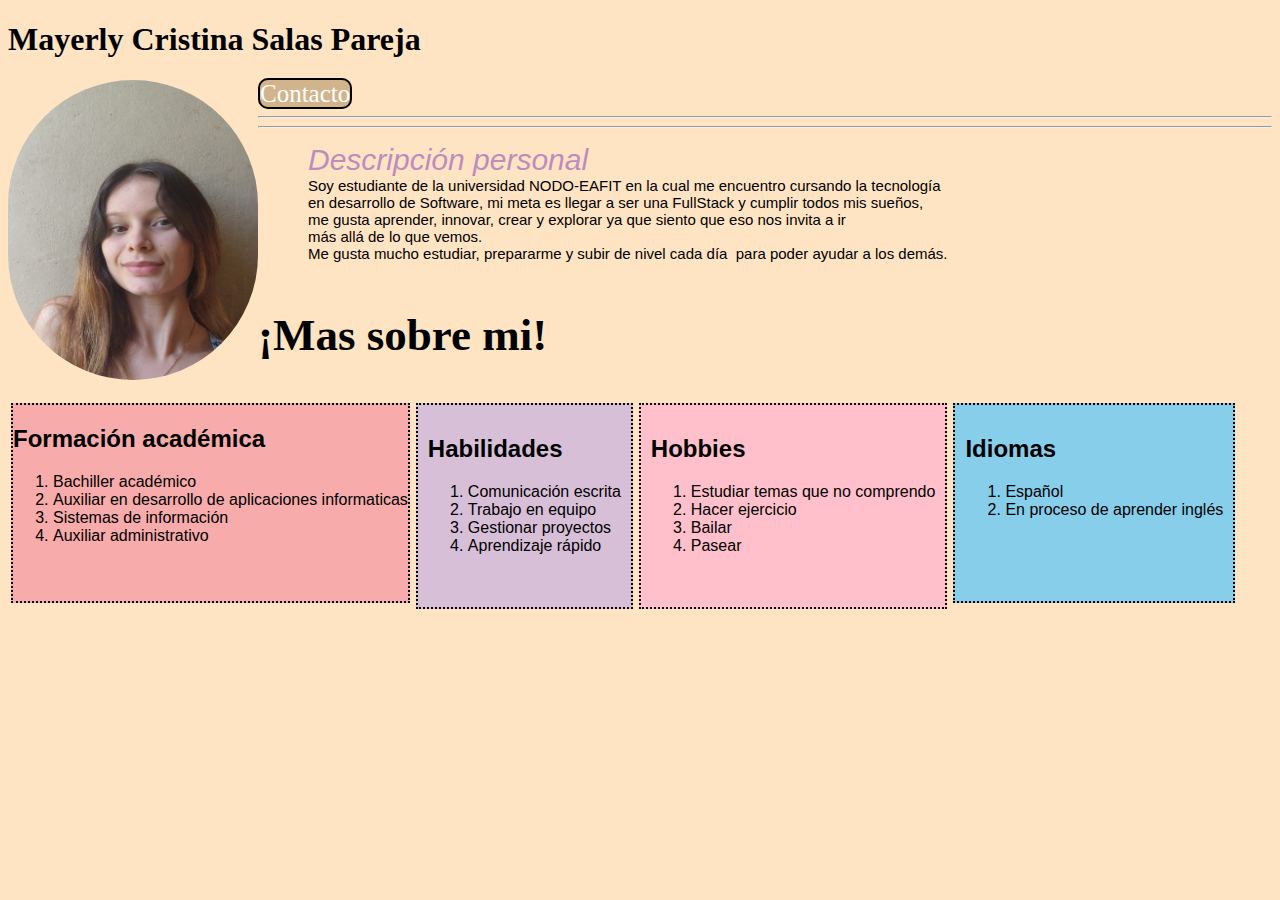
<file: index.html>
<!DOCTYPE html>
<html lang="en">

<head>
    <link rel="stylesheet" href="estilo.css">
    <meta charset="UTF-8">
    <meta name="viewport" content="width=device-width, initial-scale=1.0">
    <title>Perfil profesional</title>
</head>

<body>
    <h1>Mayerly Cristina Salas Pareja</h1>
    <a href="formulario.html">Contacto</a>
    <div class="mycontainer">
        <img src="img/Foto.jpeg" alt="mi foto">

    </div>
    <hr>
    <hr>
    <div class="mycontainer">
        <div class="mycontainer1">
            <h2>Formación académica</h2>
            <ol>
                <li>Bachiller académico</li>
                <li>Auxiliar en desarrollo de aplicaciones informaticas</li>
                <li>Sistemas de información</li>
                <li>Auxiliar administrativo</li>
            </ol>
        </div>
 <br>
        <div class="mycontainer">
            <div class="mycontainer2">
                <h2>Habilidades</h2>
                <ol>
                    <li>Comunicación escrita</li>
                    <li>Trabajo en equipo</li>
                    <li>Gestionar proyectos</li>
                    <li>Aprendizaje rápido</li>
                </ol>
            </div>
        </div>

        <div class="mycontainer">
            <div class="mycontainer3">
                <h2>Hobbies</h2>
                <ol>
                    <li>Estudiar temas que no comprendo</li>
                    <li>Hacer ejercicio</li>
                    <li>Bailar</li>
                    <li>Pasear</li>
                </ol>
            </div>
        </div>

        <div class="mycontainer4">
            <div class="">
                <h2>Idiomas</h2>
                <ol>
                    <li>Español</li>
                    <li>En proceso de aprender inglés</li>
                </ol>
            </div>
        </div>
    </div>
    <div>
        <pre style="text-align: left;">
            <i style="font-size: 30px; color: rgb(190, 140, 190);">Descripción personal</i>
            Soy estudiante de la universidad NODO-EAFIT en la cual me encuentro cursando la tecnología
            en desarrollo de Software, mi meta es llegar a ser una FullStack y cumplir todos mis sueños,
            me gusta aprender, innovar, crear y explorar ya que siento que eso nos invita a ir 
            más allá de lo que vemos.
            Me gusta mucho estudiar, prepararme y subir de nivel cada día  para poder ayudar a los demás.
        </pre>
    </div>
    <h1 style="text-align:left; font-size: 45px;">¡Mas sobre mi!</h1>

</body>

</html>
</file>
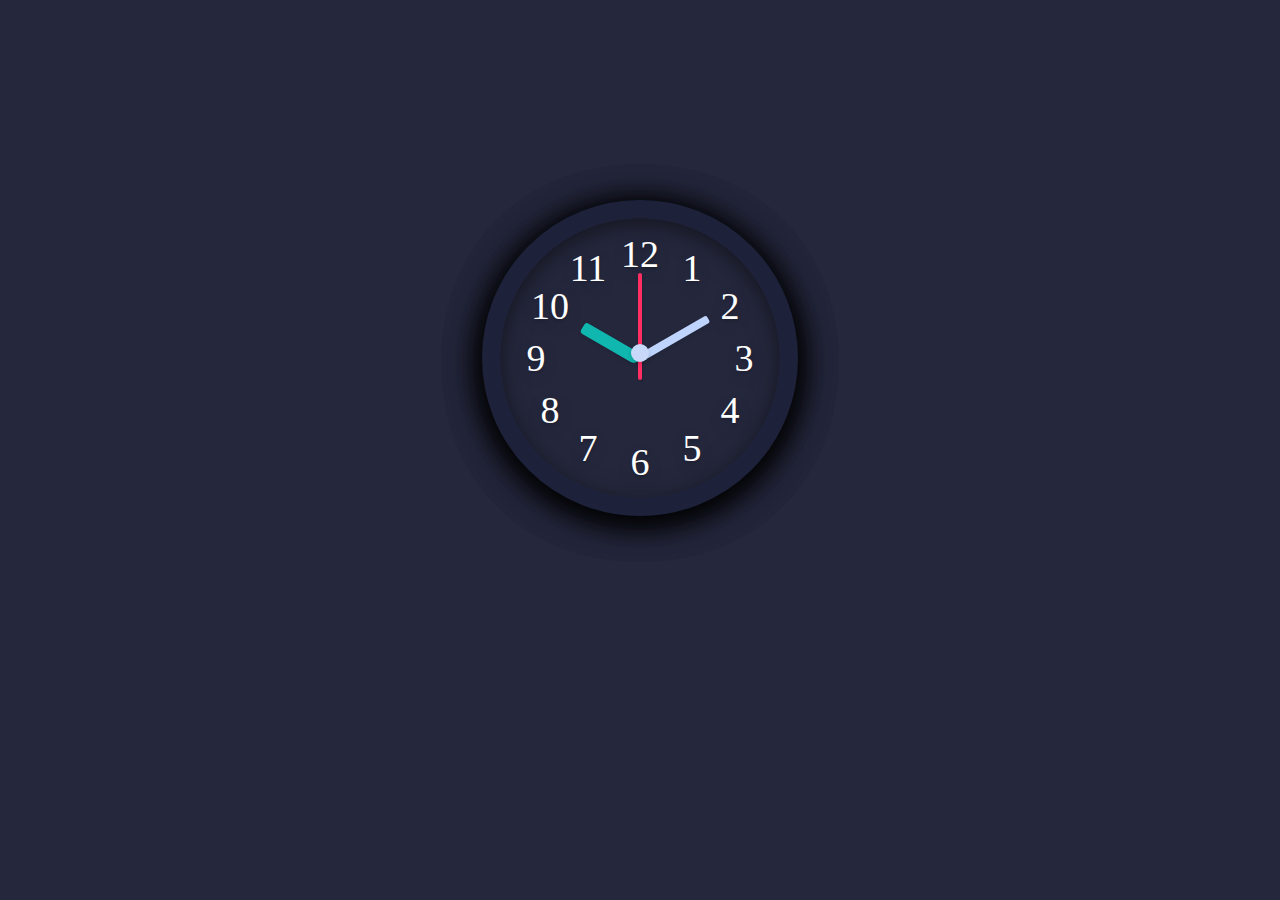
<file: Subtemas_Ejercicios/reloj/index.html>
<!DOCTYPE html>
<html lang="en">
<head>
    <meta charset="UTF-8">
    <meta name="viewport" content="width=device-width, initial-scale=1.0">
    <link rel="stylesheet" href="style.css">
    <title>Reloj</title>
</head>
<body>
    <div class="wrapper">
        <ul class="clock">
           <li class="numbers"><span>1</span></li>
           <li class="numbers"><span>2</span></li>
           <li class="numbers"><span>3</span></li>
           <li class="numbers"><span>4</span></li>
           <li class="numbers"><span>5</span></li>
           <li class="numbers"><span>6</span></li>
           <li class="numbers"><span>7</span></li>
           <li class="numbers"><span>8</span></li>
           <li class="numbers"><span>9</span></li>
           <li class="numbers"><span>10</span></li>
           <li class="numbers"><span>11</span></li>
           <li class="numbers"><span>12</span></li>
           <li class="hour"></li>
           <li class="minute"></li>
           <li class="second"></li>
        </ul>
    </div>
</body>
</html>
</file>
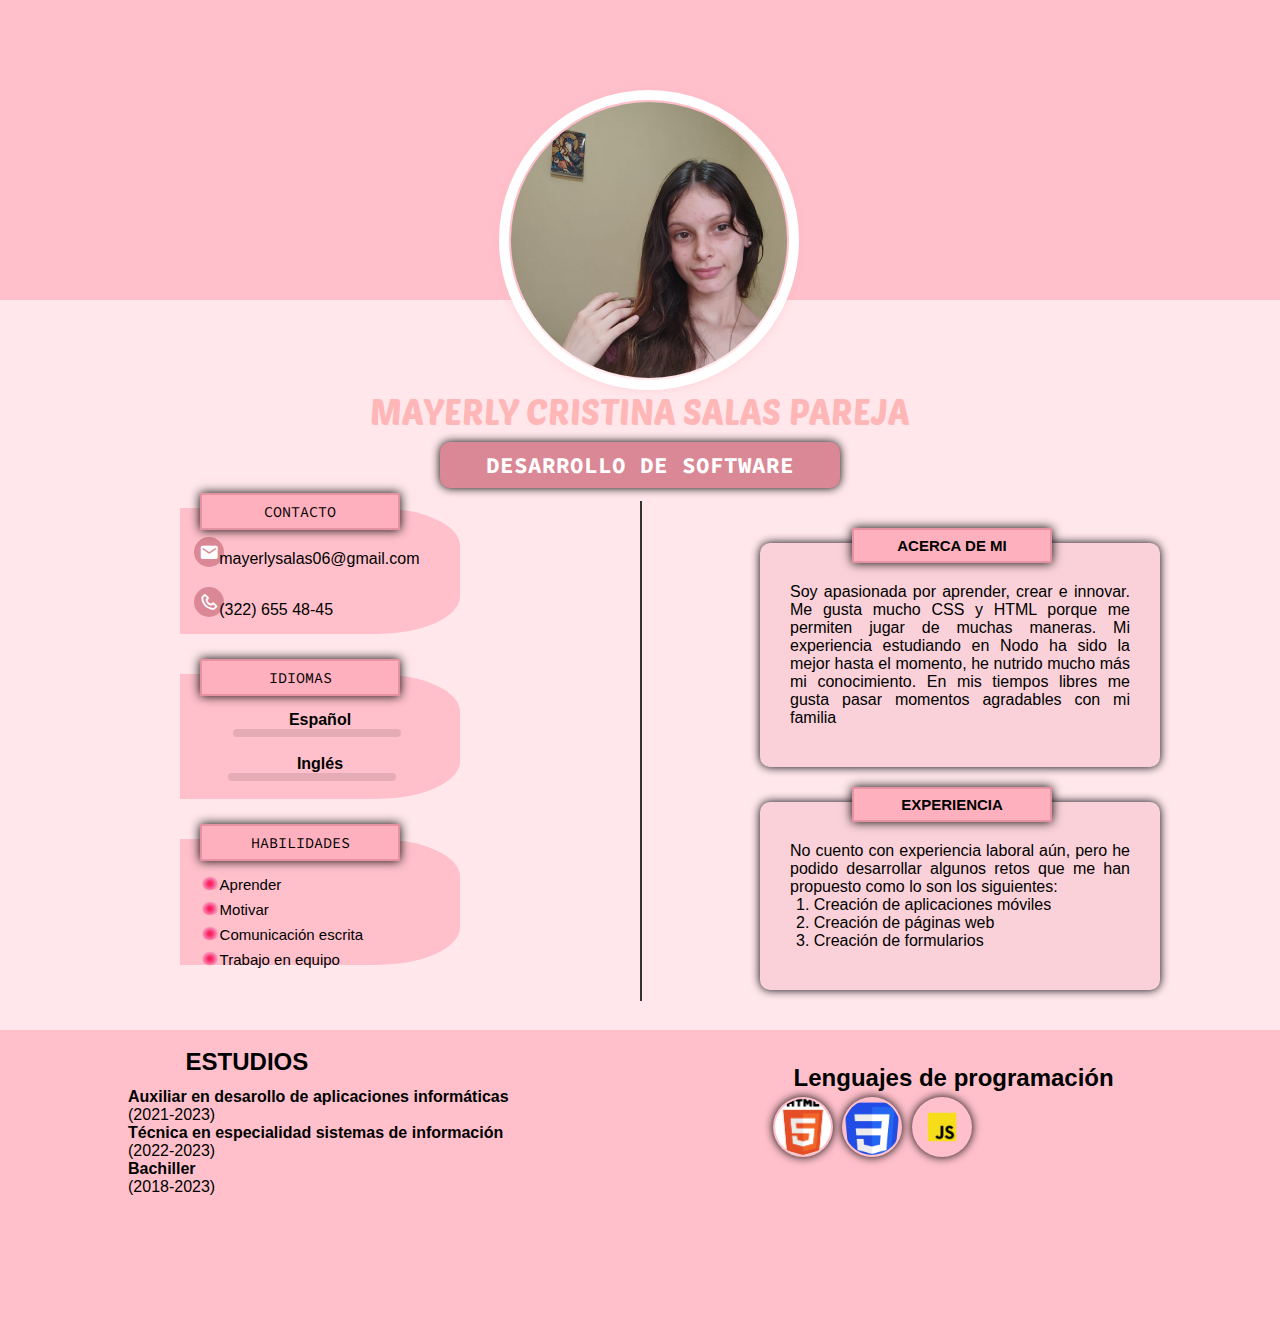
<file: Subtemas_Ejercicios/workshop/index.html>
<!DOCTYPE html>
<html lang="es">

<head>
    <meta charset="UTF-8">
    <meta name="viewport" content="width=device-width, initial-scale=1.0">
    <link rel="stylesheet" href="style.css">
    <link href='https://unpkg.com/boxicons@2.1.4/css/boxicons.min.css' rel='stylesheet'>
    <link rel="preconnect" href="https://fonts.googleapis.com">
    <link rel="preconnect" href="https://fonts.gstatic.com" crossorigin>
    <link
        href="https://fonts.googleapis.com/css2?family=Bebas+Neue&family=Briem+Hand:wght@100..900&family=Dancing+Script:wght@400..700&family=Freeman&family=Jersey+25&family=Montserrat:ital,wght@0,100..900;1,100..900&family=Pacifico&family=Poetsen+One&family=Source+Code+Pro:ital,wght@0,200..900;1,200..900&display=swap"
        rel="stylesheet">
    <title>Workshop</title>
</head>

<body>
    <div class="photo">
        <img src="img/foto1.jpeg" alt="mifoto">
    </div>

    <h1 class="titulo">MAYERLY CRISTINA SALAS PAREJA</h1>
    <div class="button2">
        <h2>DESARROLLO DE SOFTWARE</h2>
    </div>

    <main class="division">
        <section class="section__left">
            <div class="contact">
                <h2 class="button4">CONTACTO</h2>
                <nav>
                    <div class="iconos">
                        <i class='bx bxs-envelope'></i>
                        <p>mayerlysalas06@gmail.com</p>
                        <i class='bx bx-phone'></i>
                        <p>(322) 655 48-45</p>
                    </div>
                </nav>
            </div>

            <div class="contact">
                <h2 class="button4">IDIOMAS</h2>
                <h4>Español</h4>
                <div class="skill-box1">
                    <div class="skill-bar1">
                        <span class="skill-per1">
                            <span class="tooltip1">90%</span>
                        </span>
                    </div>
                </div>
                <br>
                <h4>Inglés</h4>
                <div class="skill-box">
                    <div class="skill-bar">
                        <span class="skill-per">
                            <span class="tooltip">10%</span>
                        </span>
                    </div>
                </div>
            </div>



            <div class="contact1">
                <h2 class="button4">HABILIDADES</h2>
                <div class="habilidades">
                    <ul>
                        <li>
                            <p>Aprender</p>
                        </li>
                        <li>
                            <p>Motivar</p>
                        </li>
                        <li>
                            <p>Comunicación escrita</p>
                        </li>
                        <li>
                            <p>Trabajo en equipo</p>
                        </li>
                    </ul>
                </div>
            </div>
        </section>


        <section class="section__right">
            <div class="button3">
                <h4>ACERCA DE MI</h4>
            </div>
            <div class="cont1">
                <p>Soy apasionada por aprender, crear e innovar. Me gusta mucho CSS y HTML
                    porque me permiten jugar de muchas maneras. Mi experiencia estudiando en
                    Nodo ha sido la mejor hasta el momento, he nutrido mucho más mi conocimiento.
                    En mis tiempos libres me gusta pasar momentos agradables con mi familia</p>
            </div>

            <div class="button3">
                <h4>EXPERIENCIA</h4>
            </div>
            <div class="cont2">
                <p>No cuento con experiencia laboral aún, pero he podido desarrollar algunos
                    retos que me han propuesto como lo son los siguientes:
                </p>
                <ol>
                    <li>Creación de aplicaciones móviles</li>
                    <li>Creación de páginas web</li>
                    <li>Creación de formularios</li>
                </ol>
            </div>
        </section>
    </main>

    <div class="photo2">
        <div class="cont3">
            <br>
            <h2>ESTUDIOS</h2>
            <p>
                <strong>Auxiliar en desarollo de aplicaciones informáticas</strong>
                <br>
                (2021-2023)
            </p>

            <p>
                <strong>Técnica en especialidad sistemas de información</strong>
                <br>
                (2022-2023)
            </p>

            <p>
                <strong>Bachiller</strong>
                <br>
                (2018-2023)
            </p>
        </div>

        <div class="cont4">
            <br>
            <h2>Lenguajes de programación</h2>
            <img src="img/html.png" alt="" class="img__2">
            <img src="img/css.png" alt="" class="img__2">
            <img src="img/js.png" alt="" class="img__2">
        </div>

        <div class="vertical-line"></div>
    </div>

    <!--Tarjeta-->

    <div class="card2">
        <div class="card__content2">
            <img src="img/foto.jpeg" alt="mi foto" class="card__img">
            <h2 class="card__title3">Mayerly Cristina Salas Pareja</h2>
            <h4 class="card__subtitle3">Nodo-Eafit</h4>
            <p class="card__description3">Mi nombre es Mayerly, soy estudiante de Nodo-Eafit
                en la tecnología de desarrollo de software, me gusta trabajar con HTML y CSS
                para diseñar páginas web, me caracterizo por trabajar en equipo, me gusta
                motivar a mis compañeros y entregar mis trabajos en los tiempos acordados e
                impecables.
            </p>
            <div class="icons">
                <a href="https://wa.me/+573226554845" target="_blank"><i class='bx bxl-whatsapp'></i></a>
                <a href="https://www.facebook.com/mayerly.salasrestrepo?mibextid=ZbWKwL" target="_blank"><i
                        class='bx bxl-facebook-circle'></i></a>
                <a href="https://www.instagram.com/__mcsp10__?igsh=M2pweXFhZzZneHBt" target="_blank"><i
                        class='bx bxl-instagram'></i></a>
                <a href="mailto:mayerlysalas06@gmail.com" target="_blank"><i class='bx bx-envelope'></i></a>
                <a href="tel:3226554845" target="_blank"><i class='bx bxs-phone'></i></a>
            </div>
        </div>
    </div>

</body>

</html>
</file>
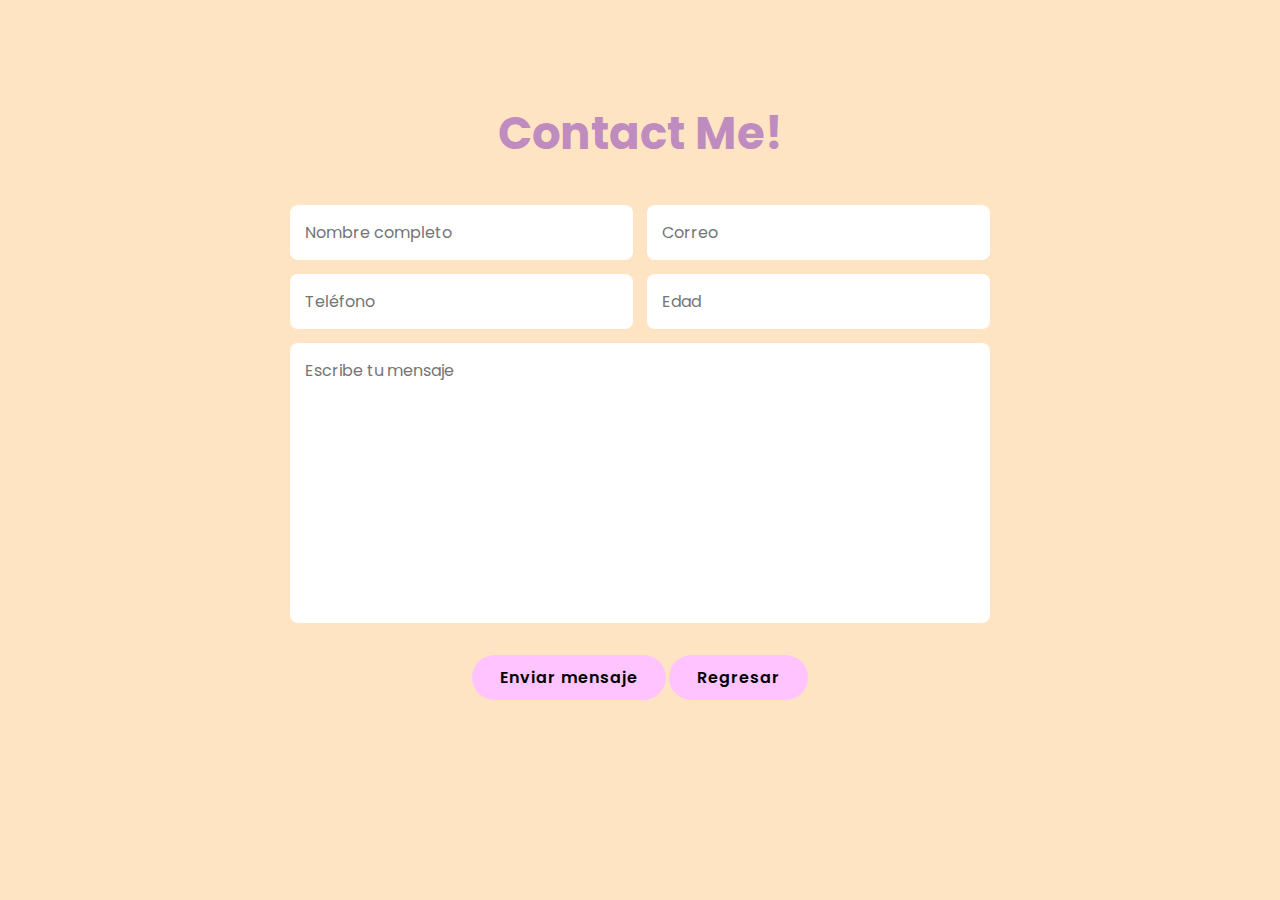
<file: formulario.html>
<!DOCTYPE html>
<html lang="en">

<head>
  <meta charset="UTF-8">
  <meta name="viewport" content="width=device-width, initial-scale=1.0">
  <link rel="stylesheet" href="formulario.css">
  <title>Contactanos</title>
</head>

<body>
  <section class="contact" id="contact">
    <h2 class="heading" style="color: rgb(190, 140, 190)">Contact <span style=" color: rgb(190, 140, 190)">Me!</span></h2>

    <form action="#" method="post" id="r" name="r">
      <div class="input-box">
        <input type="text" placeholder="Nombre completo" required name="txtfullname" id="txtfullname">
        <input type="email" placeholder="Correo" required name="txtemail" id="txtemail">
      </div>

      <div class="input-box">
        <input type="number" placeholder="Teléfono" required name="txtmobilenumber" id="txtmobilenumber">
        <input type="number" placeholder="Edad" required name="txtage" id="txtage">
      </div>
      <textarea name="txtmessage" id="txtmessage" cols="30" rows="10" placeholder="Escribe tu mensaje"></textarea>
      <button class="btn" type="submit">Enviar mensaje</button>
      <a href="index.html" class="btn">Regresar</a>
    </form>
  </section>
</body>

</html>
</file>
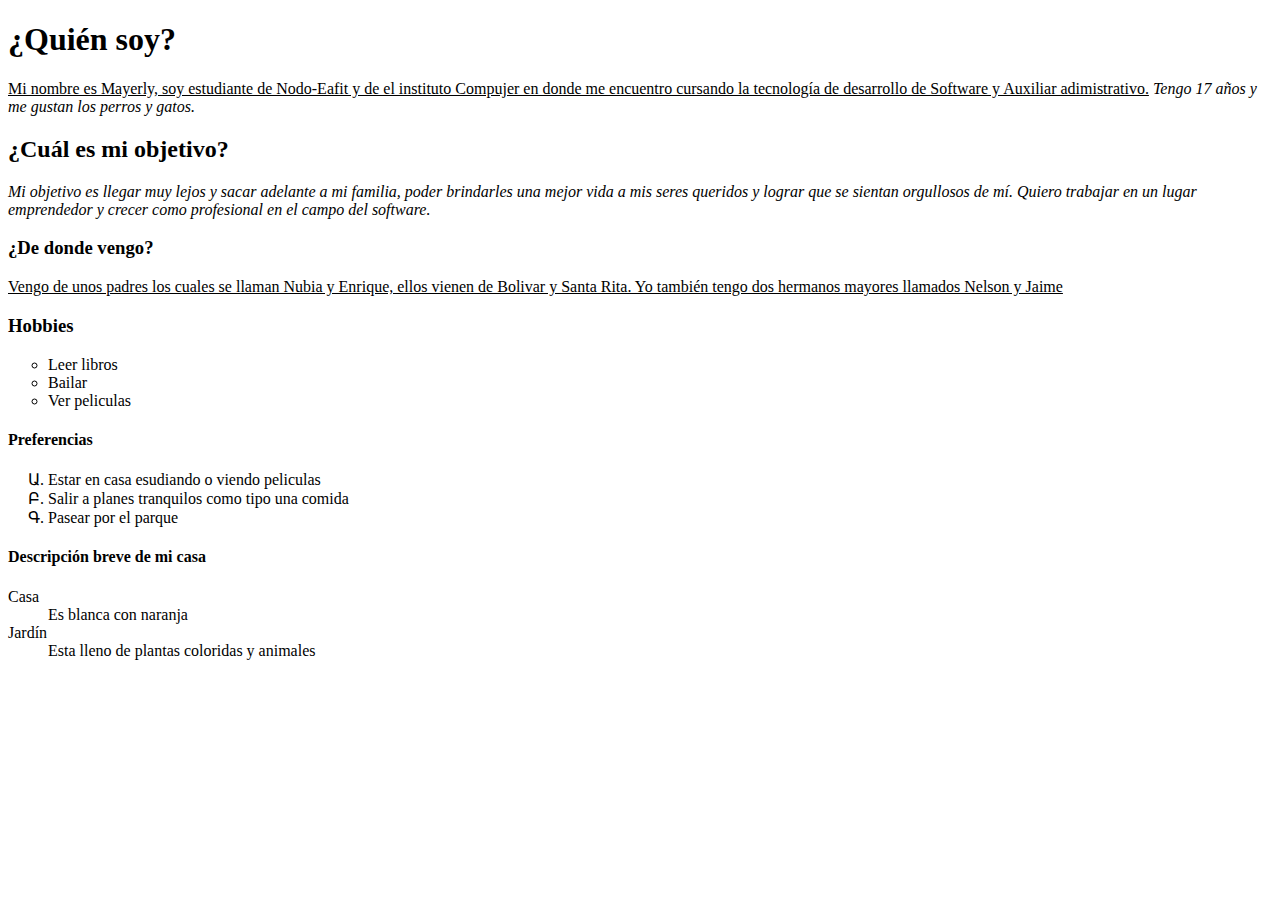
<file: Subtemas_Ejercicios/biografía.html>
<!DOCTYPE html>
<html lang="es">

<head>
    <meta charset="UTF-8">
    <meta name="viewport" content="width=device-width, initial-scale=1.0">
    <title>Mi biografía</title>
</head>

<body>
    <h1>¿Quién soy?</h1>
    <p><u>Mi nombre es Mayerly, soy estudiante de Nodo-Eafit y de el instituto Compujer en donde
            me encuentro cursando la tecnología de desarrollo de Software y Auxiliar
            adimistrativo.</u> <i>Tengo 17 años y me gustan los perros y gatos.</i>
    </p>
    <h2>¿Cuál es mi objetivo?</h2>
    <p><i>Mi objetivo es llegar muy lejos y sacar adelante a mi familia, poder brindarles una
            mejor vida a mis seres queridos y lograr que se sientan orgullosos de mí. Quiero
            trabajar en un lugar emprendedor y crecer como profesional en el campo del software.
        </i></p>

    <h3>¿De donde vengo?</h3>
    <p><u>Vengo de unos padres los cuales se llaman Nubia y Enrique, ellos vienen
            de Bolivar y Santa Rita. Yo también tengo dos hermanos mayores llamados Nelson y Jaime
        </u>
    </p>

    <!--Tipos de listas-->

    <h3>Hobbies</h3>
    <ol style="list-style-type:circle;">
        <li>Leer libros</li>
        <li>Bailar</li>
        <li>Ver peliculas</li>
    </ol>
    <h4>Preferencias</h4>
     <ul style="list-style-type:armenian">
        <li>Estar en casa esudiando o viendo peliculas</li>
        <li>Salir a planes tranquilos como tipo una comida</li>
        <li>Pasear por el parque</li>
     </ul>
    <h4>Descripción breve de mi casa</h4>
    <dl>
        <dt>Casa</dt>
        <dd>Es blanca con naranja</dd>
        <dt>Jardín</dt>
        <dd>Esta lleno de plantas coloridas y animales</dd>
    </dl>
</body>

</html>
</file>
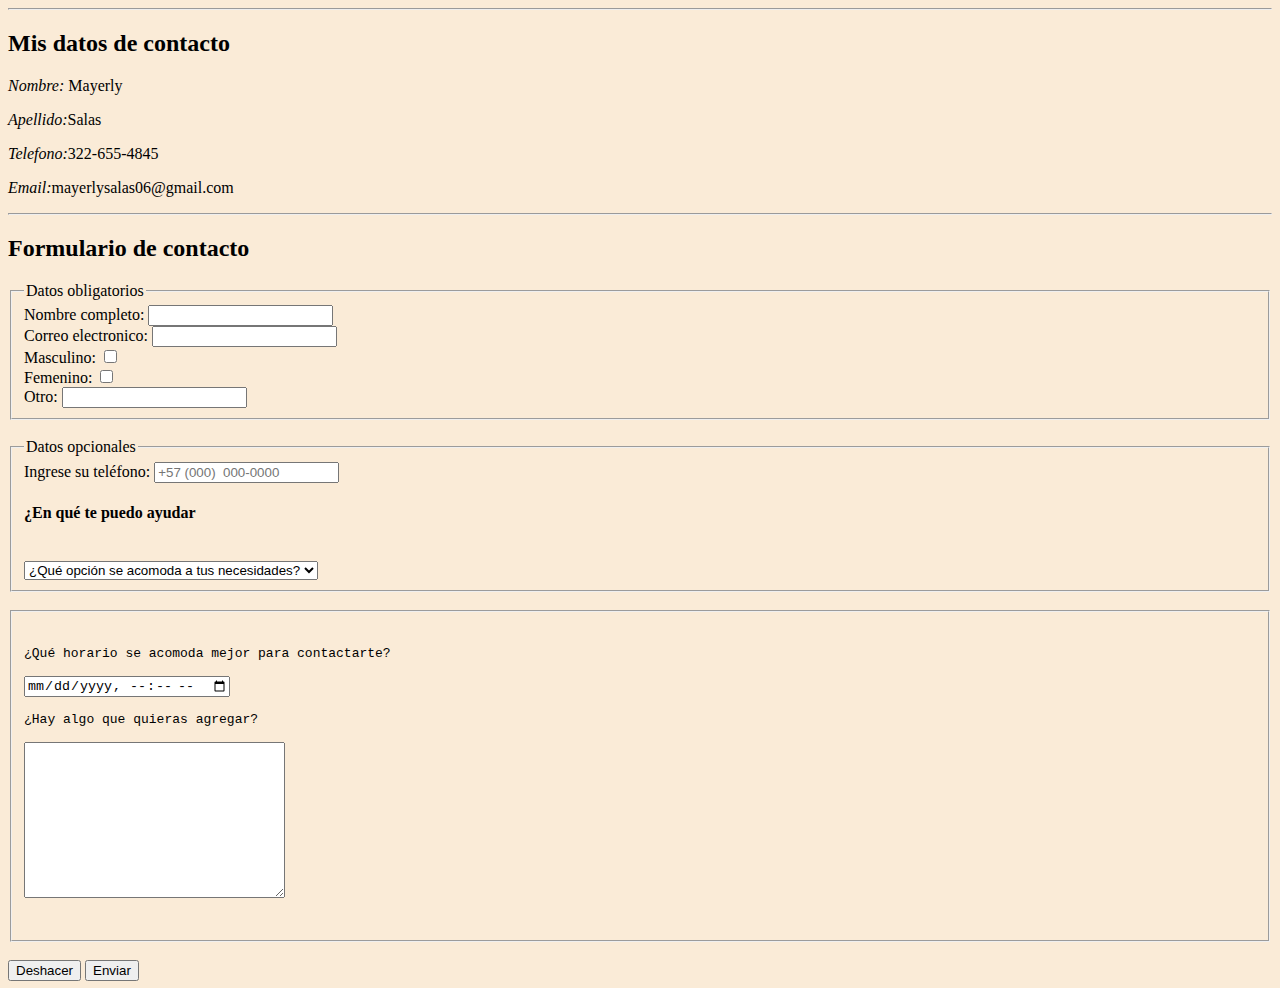
<file: Subtemas_Ejercicios/metaetiquetas.html>
<!DOCTYPE html>
<html lang="es">
<head>
    <meta charset="UTF-8">
    <meta name="viewport" content="width=device-width, initial-scale=1.0">
    <meta name="title" content="onPageSEO">
    <meta http-equiv="refresh" content="100">
    <title>Contacto</title>
    <link rel="stylesheet" href="style.css">
</head>
<body>
 <hr>
 <h2>Mis datos de contacto</h2>
 <p><i>Nombre:</i> Mayerly</p>
 <p><i>Apellido:</i>Salas</p>
 <p><i>Telefono:</i>322-655-4845</p>
 <p><i>Email:</i>mayerlysalas06@gmail.com</p>
 <hr>

 <h2>Formulario de contacto</h2>
 <form method="post">
     <fieldset>
         <legend>Datos obligatorios</legend>
         <label id="name">Nombre completo:</label>
         <input type="text" id="nombre" name="nombre" required>
         <br>
         <label id="gamil">Correo electronico:</label>
         <input type="email" id="email" name="correo">
         <br>
         <label id="genero">Masculino:</label>
         <input type="checkbox" id="genero2" name="genero">
         <br>
         <label id="gene1">Femenino:</label>
         <input type="checkbox" id="genero1" name="genero1">
         <br>
         <label>Otro:</label>
         <input type="text" name="otrogenero">
     </fieldset>
     <br>
     <fieldset>
         <legend>Datos opcionales</legend>
         <label id="telefono">Ingrese su teléfono:</label>
         <input type="tel" id="tel" name="telefono" placeholder="+57 (000)  000-0000">
         <h4>¿En qué te puedo ayudar</h4>
         <br>
         <select name="f-type" id="f-type">
             <option value="">¿Qué opción se acomoda a tus necesidades?</option>
             <option value="página">Página web</option>
             <option value="ayuda">Ayuda sobre un tema</option>
             <option value="sugerencia">Sugerencia</option>
         </select>
     </fieldset>
     <br>
     <fieldset>
 <pre>
<label id="horario">
¿Qué horario se acomoda mejor para contactarte?</label>
    
<input type="datetime-local">
    
<label>¿Hay algo que quieras agregar?</label>

<textarea name="agregar" id="agregar" cols="30" rows="10"></textarea>
 </pre>
     </fieldset>
<br>
<button type="reset">Deshacer</button>
<button type="submit">Enviar</button>
 </form>
</body>
</html>
</file>
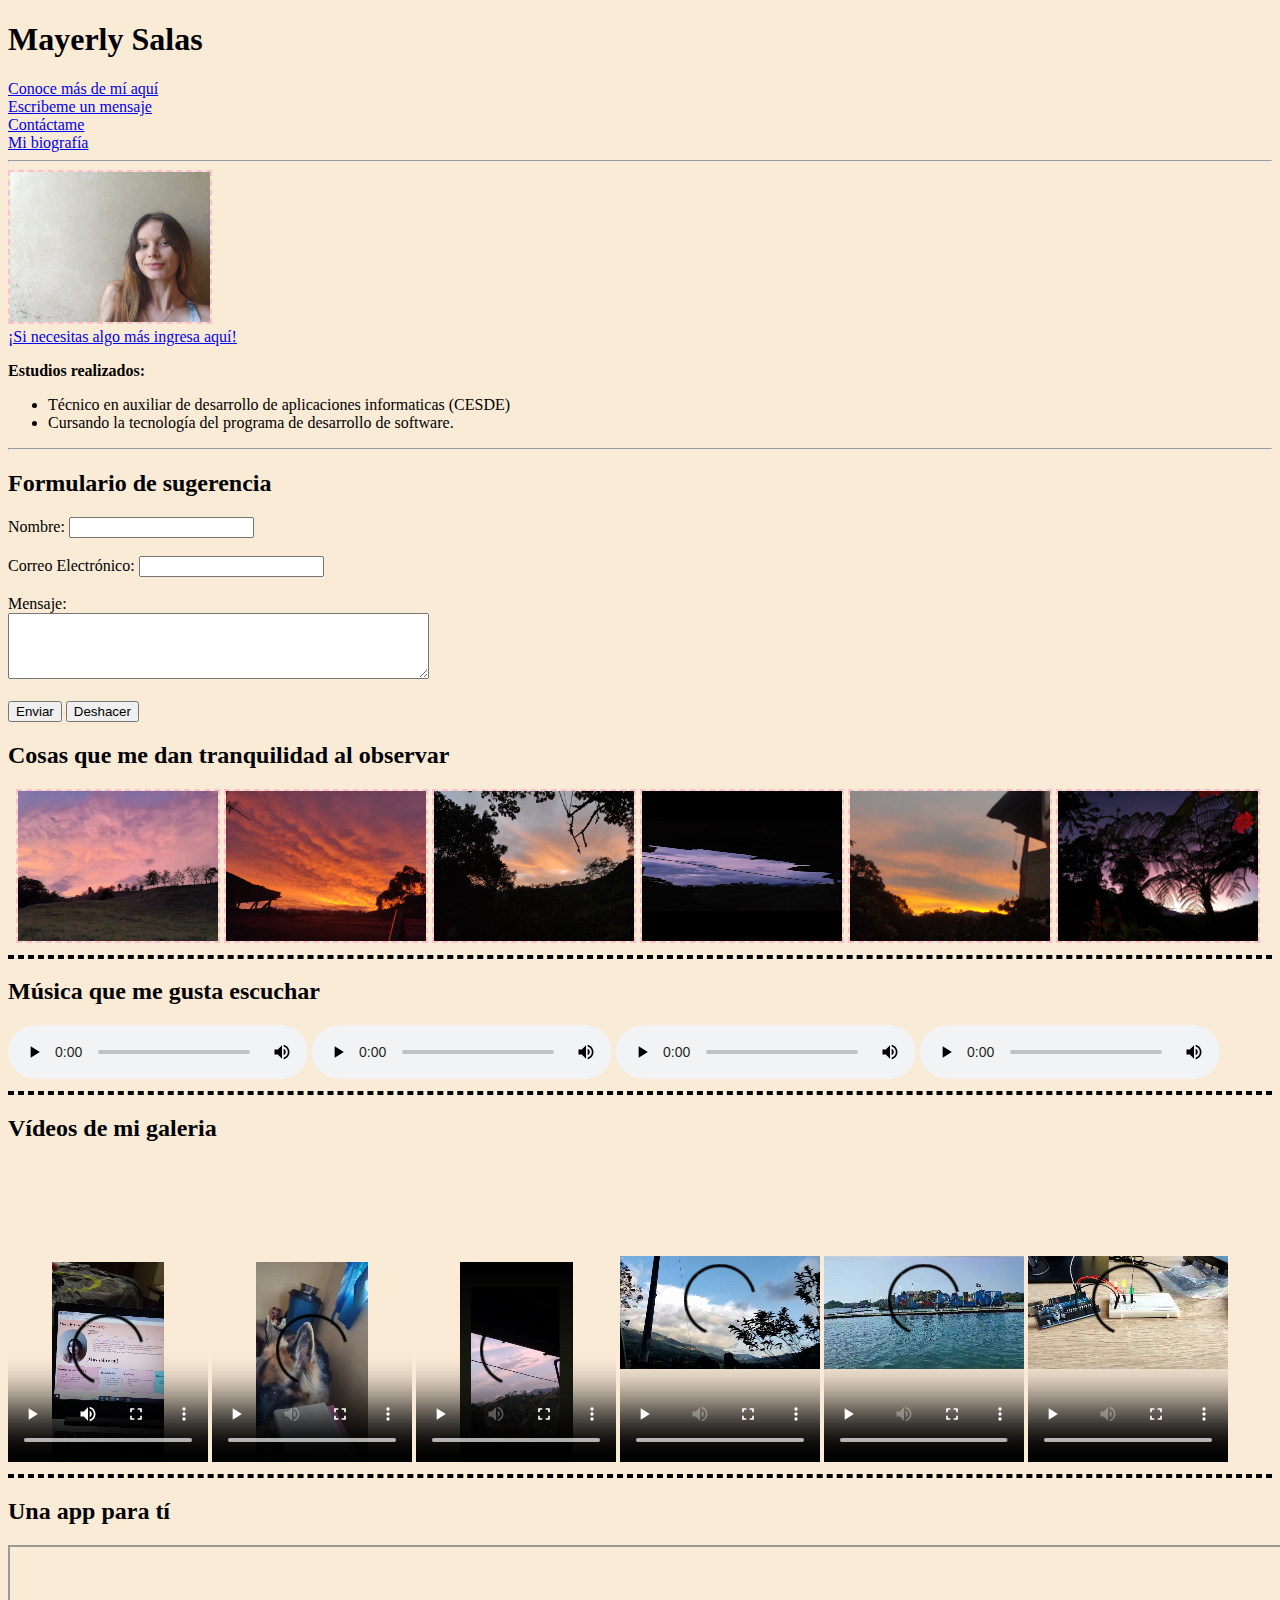
<file: Subtemas_Ejercicios/portafolio.html>
<!DOCTYPE html>
<html lang="es">

<head>
    <meta charset="UTF-8">
    <meta name="viewport" content="width=device-width, initial-scale=1.0">
    <title>Mi portafolio</title>
    <link rel="stylesheet" href="style.css">
</head>

<body>
    <h1>Mayerly Salas</h1>
    <a href="https://www.facebook.com/mayerly.salasrestrepo?mibextid=ZbWKwL" target="_blank">Conoce más de mí aquí</a>
    <br>
    <a href="mailto:mayerlysalas06@gmail.com">Escribeme un mensaje</a>
    <br>
    <a href="tel:+573226554845">Contáctame</a>
    <br>
    <a href="biografía.html">Mi biografía</a>
    <br>
    <hr>
    <img src="img/foto.jpeg" alt="Mi foto">
    <br>
    <a href="metaetiquetas.html">¡Si necesitas algo más ingresa aquí!</a>
    <br>
    <p><strong>Estudios realizados:</strong></p>
    <ul>
        <li>
            Técnico en auxiliar de desarrollo de aplicaciones informaticas
            (CESDE)
        </li>
        <li>
            Cursando la tecnología del programa de desarrollo de software.
        </li>
    </ul>

<hr>

<!--Mi formulario-->
 <h2>Formulario de sugerencia</h2>
 <form action="/submit" method="post"> <!-- Puedes cambiar la acción según tus necesidades -->
    <label for="nombre">Nombre:</label>
    <input type="text" id="nombre" name="nombre" required><br><br>

    <label for="email">Correo Electrónico:</label>
    <input type="email" id="email" name="email" required><br><br>

    <label for="mensaje">Mensaje:</label><br>
    <textarea id="mensaje" name="mensaje" rows="4" cols="50" required></textarea><br><br>

    <button type="submit">Enviar</button>
   <button type="reset">Deshacer</button>
</form>
   
<!--Etiquetas de recursos -->
<h2>Cosas que me dan tranquilidad al observar</h2>
<div class="img">
    <div class="imgs">
      <img src="img/img1(2).jpeg" alt="Atardecer">
      <img src="img/img1(3).jpeg" alt="Atardecer">
      <img src="img/img2(1).jpeg" alt="Atardecer">
      <img src="img/img2(2).jpeg" alt="Atardecer">
      <img src="img/img2(3).jpeg" alt="Atardecer">
      <img src="img/img3.jpeg" alt="Anochecer">
    </div>
    <hr style="border: 2px dashed black;">
</div>
    <h2>Música que me gusta escuchar</h2>
    <audio src="audio/audio1(1).ogg" controls loop></audio>
    <audio src="audio/audio1(2).ogg" controls loop></audio>
    <audio src="audio/audio2(1).ogg" controls loop></audio>
    <audio src="audio/audio2(2).ogg" controls loop></audio>
    <br>
    <hr style="border: 2px dashed black;">
   <h2>Vídeos de mi galeria</h2>
   <video src="video/video.mp4" width="200" height="200" controls></video>
   <video src="video/video1.mp4" width="200" height="200" controls></video>
   <video src="video/video2.mp4" width="200" height="200" controls></video>
   <video src="video/video3.mp4" width="200" height="300" controls></video>
   <video src="video/video4.mp4" width="200" height="300" controls></video>
   <video src="video/video5.mp4" width="200" height="300" controls></video>
   <br>
   <hr style="border: 2px dashed black;">
   <h2>Una app para tí</h2>
   <iframe src="https://Duolingo.app" width="1300" height="500"></iframe>
   
</body>

</html>
</file>
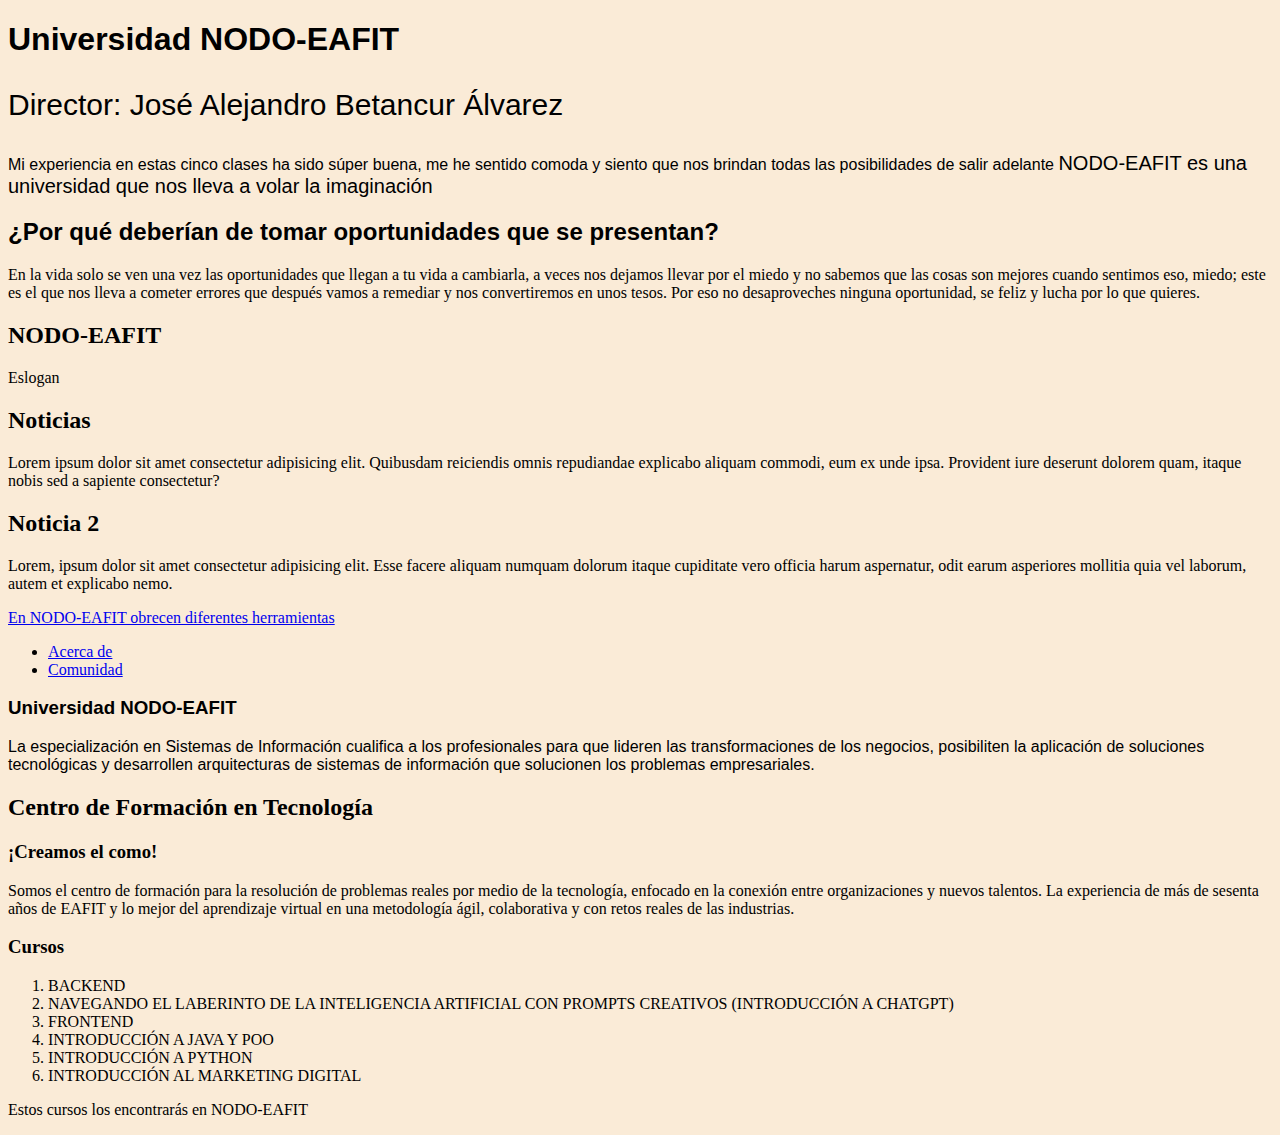
<file: Subtemas_Ejercicios/semanticas.html>
<!DOCTYPE html>
<html lang="es">
<head>
    <meta charset="UTF-8">
    <meta name="viewport" content="width=device-width, initial-scale=1.0">
    <link rel="stylesheet" href="style.css">
    <title>Semánticas</title>
</head>
<body>
    <div class="mundo">
        <h1>Universidad NODO-EAFIT</h1>
        <footer>
            <p>Director: José Alejandro Betancur Álvarez</p>
          </footer>
        <p>Mi experiencia en estas cinco clases ha sido súper buena, me he sentido comoda
            y siento que nos brindan todas las posibilidades de salir adelante <span class="texto">NODO-EAFIT es una universidad que nos
                lleva a volar la imaginación
            </span>
        </p>
    </div>
<article>
    <header>
        <h2>¿Por qué deberían de tomar oportunidades que se presentan?</h2>
    </header>
        <p>En la vida solo se ven una vez las oportunidades que llegan a tu vida a cambiarla,
           a veces nos dejamos llevar por el miedo y no sabemos que las cosas son mejores cuando
           sentimos eso, miedo; este es el que nos lleva a cometer errores que después vamos
           a remediar y nos convertiremos en unos tesos. Por eso no desaproveches ninguna 
           oportunidad, se feliz y lucha por lo que quieres.
        </p>
</article>
<section>
    <hgroup>
        <h2>NODO-EAFIT</h2>
        <p>Eslogan</p>
    </hgroup>

    <div>
        <h2>Noticias</h2>
        <p>Lorem ipsum dolor sit amet consectetur adipisicing elit. Quibusdam reiciendis omnis repudiandae explicabo aliquam commodi, eum ex unde ipsa. Provident iure deserunt dolorem quam, itaque nobis sed a sapiente consectetur?</p>
    </div>

    <div>
        <h2>Noticia 2</h2>
        <p>Lorem, ipsum dolor sit amet consectetur adipisicing elit. Esse facere aliquam numquam dolorum itaque cupiditate vero officia harum aspernatur, odit earum asperiores mollitia quia vel laborum, autem et explicabo nemo.</p>
    </div>
</section>


  <nav>
    <a href="https://www.w3schools.com/html/">En NODO-EAFIT obrecen diferentes herramientas</a>
    <ul>
        <li><a href="https://aula.nodoeafit.com/">Acerca de</a></li>
        <li><a href="https://aula.nodoeafit.com/comunidad">Comunidad</a></li>
    </ul>
  </nav>
  <main>
    <div class="mundo">
        <h3>Universidad NODO-EAFIT</h3>
        <p>
            La especialización en Sistemas de Información cualifica a los profesionales para que lideren las transformaciones de los negocios, posibiliten la aplicación de soluciones tecnológicas y desarrollen 
            arquitecturas de sistemas de información que solucionen los problemas empresariales.
        </p>
    </div>
    <section>
        <h2>Centro de Formación en Tecnología</h2>
        <article>
            <h3>¡Creamos el como!</h3>
            <p>Somos el centro de formación para la resolución de problemas reales por medio de la 
                tecnología, enfocado en la conexión entre organizaciones y nuevos talentos.
                La experiencia de más de sesenta años de EAFIT y lo mejor del aprendizaje virtual en una metodología ágil, colaborativa y con retos reales de las industrias.
            </p>
        </article>
    </section>    

    <aside>
        <h3>Cursos</h3>
        <ol>
            <li>BACKEND</li>
            <li>NAVEGANDO EL LABERINTO DE LA INTELIGENCIA ARTIFICIAL CON PROMPTS CREATIVOS (INTRODUCCIÓN A CHATGPT)</li>
            <li>FRONTEND</li>
            <li>INTRODUCCIÓN A JAVA Y POO</li>
            <li>INTRODUCCIÓN A PYTHON</li>
            <li>INTRODUCCIÓN AL MARKETING DIGITAL</li>
        </ol>
        <p>Estos cursos los encontrarás en NODO-EAFIT</p>
    </aside>
</main>
   
</body>
</html>
</file>
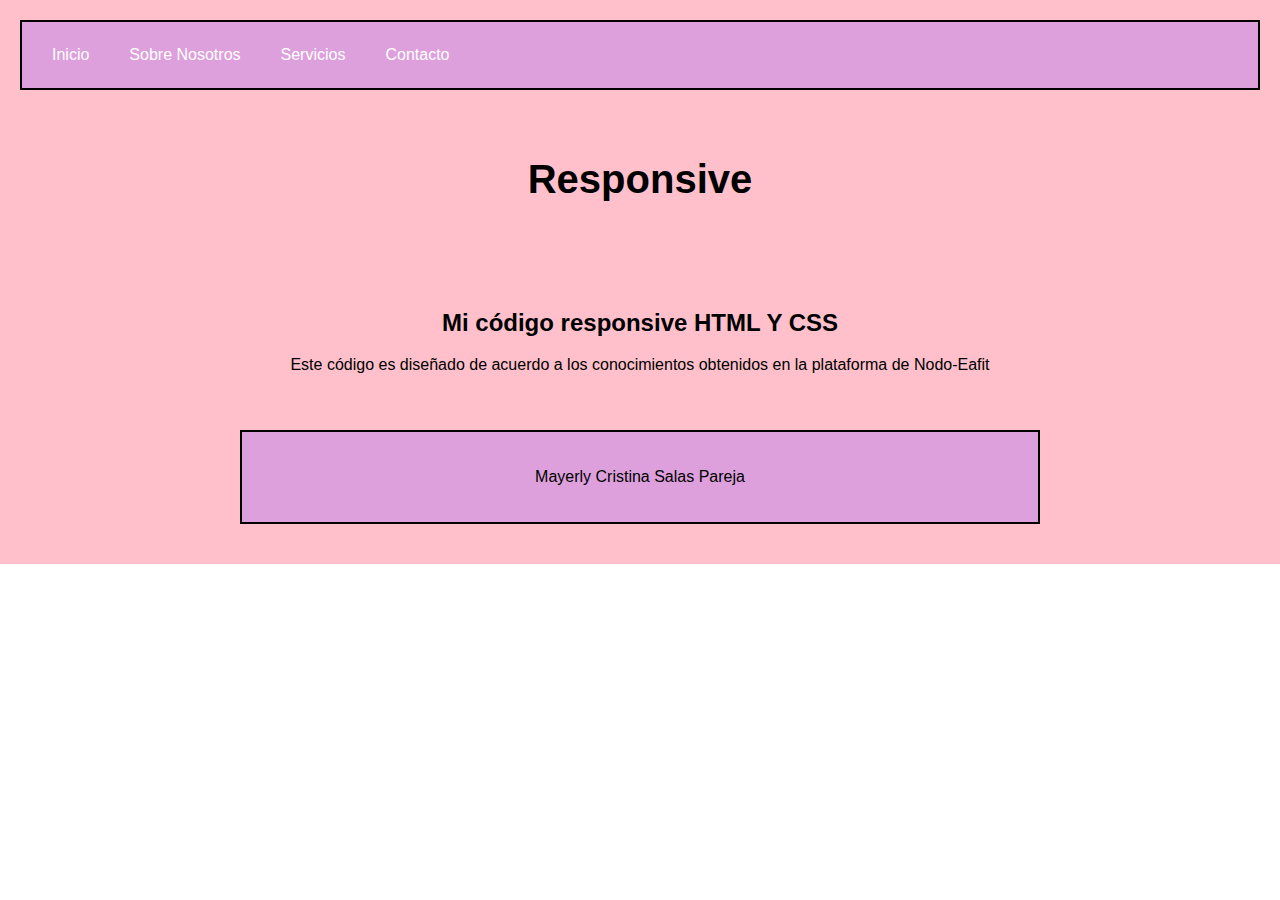
<file: Subtemas_Ejercicios/responsive/responsive.html>
<!DOCTYPE html>
<html lang="en">

<head>
    <meta charset="UTF-8">
    <meta name="viewport" content="width=device-width, initial-scale=1.0">
    <meta http-equiv="X-UA-Compatible" content="IE=edge">
    <link rel="stylesheet" href="responsive.css">
    <title>Mi diseño responsive</title>
</head>

<body>
    <div class="cont">
        <div class="href">
            <a href="#">Inicio</a>
            <a href="#">Sobre Nosotros</a>
            <a href="#">Servicios</a>
            <a href="#">Contacto</a>
        </div>

        <div class="container">
            <div class="content">
                <h1>Responsive</h1>
            </div>
            <div class="container">
                <div class="content">
                  <h2>Mi código responsive HTML Y CSS</h2>
                  <p>Este código es diseñado de acuerdo a los conocimientos 
                    obtenidos en la plataforma de Nodo-Eafit
                  </p>
                </div>
              </div>
              <div class="p">
                <p>Mayerly Cristina Salas Pareja </p>
              </div>              
        </div>
    </div>
</body>

</html>
</file>
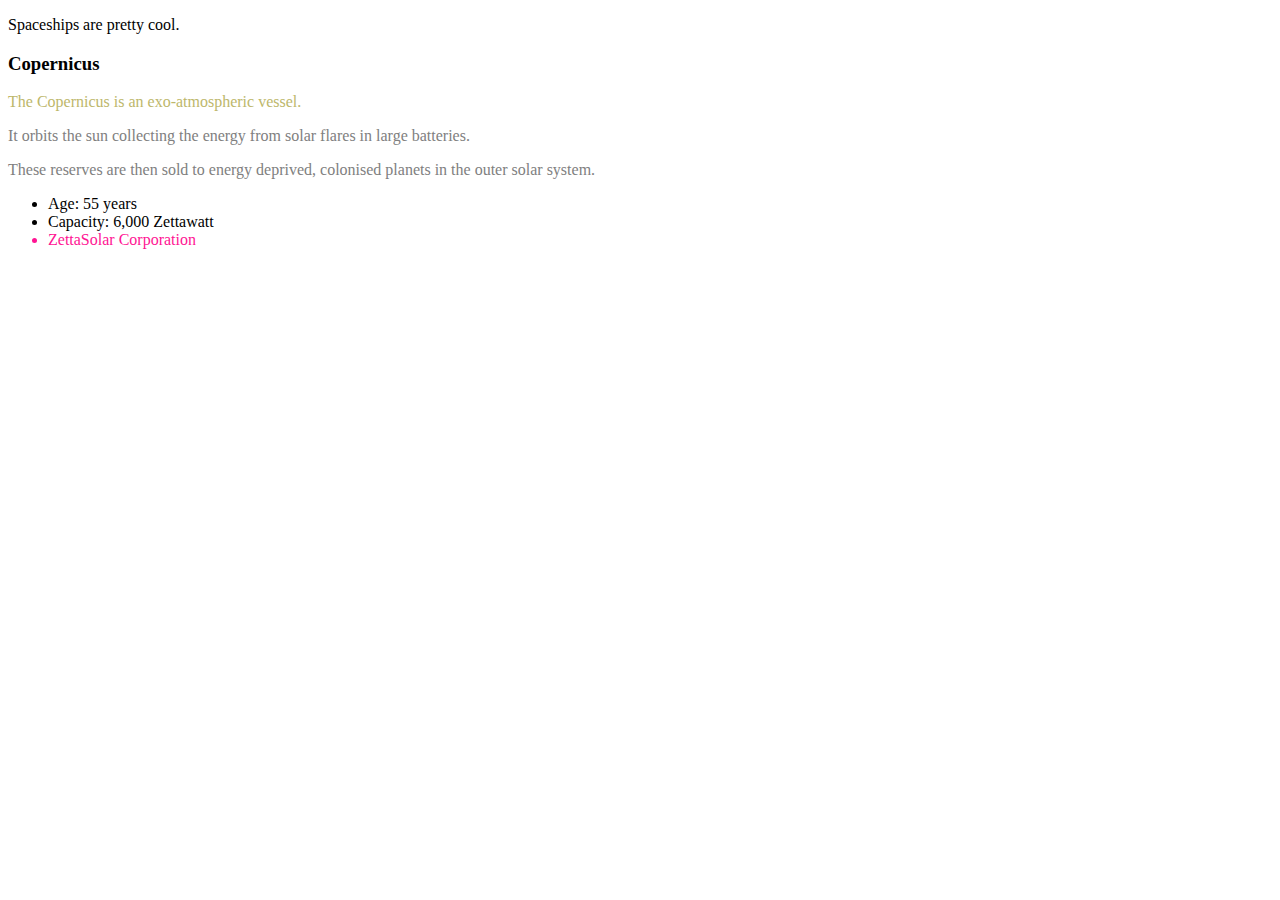
<file: Subtemas_Ejercicios/Trabajo_especificidad/especificidad.html>
<!DOCTYPE html>
<html lang="en">
<head>
    <meta charset="UTF-8">
    <meta name="viewport" content="width=device-width, initial-scale=1.0">
    <link rel="stylesheet" href="especificidad.css">
    <title>Especificidad</title>
</head>
<body>
    <div id="main">
        <p class="primary">Spaceships are pretty cool.</p>
          <div>
              <div id="spacehip_1" class="spaceships">
                  <h3>Copernicus</h3>
                  <p class="primary">The Copernicus is an exo-atmospheric vessel.</p>
                  <p>It orbits the sun collecting the energy from solar flares in large batteries.</p>
                  <p>These reserves are then sold to energy deprived, colonised planets in the outer solar system.</p>
                  <ul>
                      <li>Age: 55 years</li>
                      <li>Capacity: 6,000 Zettawatt</li>
                      <li class="red" id="pink">ZettaSolar Corporation</li>
                  </ul>
              </div>
          <div>
    </div>
</body>
</html>
</file>
<file: estilo.css>
body{
    background-color: bisque;
}

.mycontainer{
    display: inline-flex;
    float: left;
    text-align:justify;
    margin-bottom:20px;
}

img{
    border-radius:200px;
    width: 250px;
    height: 300px;
    padding: auto;;
}

button{
    border-radius: 20px;
    padding: 20px;
    color:white;
    background-color: tan;
    font-family: 'Franklin Gothic Medium', 'Arial Narrow', Arial, sans-serif;
    font-size: medium;
}

.btn{
    text-align: left;
}

.mycontainer1{
    text-align: left;
    border: 2px dotted black;
    background-color:rgb(247, 171, 171);
    color: black;
    margin: 3px;
    font-family:'Gill Sans', 'Gill Sans MT', Calibri, 'Trebuchet MS', sans-serif;

}

.mycontainer2{
    text-align: left;
    border: 2px dotted black;
    background-color:thistle;
    color: black;
    padding-left: 100px;
    padding: 10px;
    height: 98%;
    margin: 3px;
    font-family:'Gill Sans', 'Gill Sans MT', Calibri, 'Trebuchet MS', sans-serif;
}


.mycontainer3{
    text-align: left;
    border: 2px dotted black;
    background-color:pink;
    color: black;
    padding-left: 100px;
    padding: 10px;
    height: 98%;
    margin: 3px;
    font-family:'Gill Sans', 'Gill Sans MT', Calibri, 'Trebuchet MS', sans-serif;
}

.mycontainer4{
    text-align: left;
    border: 2px dotted black;
    background-color:skyblue;
    color: black;
    padding-left: 10px;
    padding: 10px;
    margin: 3px;
    font-family:'Gill Sans', 'Gill Sans MT', Calibri, 'Trebuchet MS', sans-serif;
}


.personal{
    text-align: justify;
}

pre{
    font-size: 15px;
    font-family:Arial, Helvetica, sans-serif;
    text-align: right;
}

a{
    text-align: center;
    font-size: 25px;
    border: 2px solid black;
    border-radius: 10px;
    color: white;
    background-color:tan;
    text-decoration: none;
}
</file>
<file: Subtemas_Ejercicios/reloj/style.css>
*{
    margin: 0;
    padding: 0;
}

.wrapper{
    height: 100vh;
    width: 100%;
    background-color: #25283D;
    font-family: 'josefin sans', 'sans-serif';
    float: left;
}

.clock{
    width: 280px;
    height: 280px;
    background: #25283D;
    border: 18px solid #1e213a;
    border-radius: 50%;
    margin: 200px auto;
    position: relative;
    box-shadow: inset 0 5px 25px #00000080,
    0 5px 25px #00000080,
    0 5px 30px #00000080,
    0 5px 35px #00000080,
    0 5px 35px #00000080,
    0 5px 35px #00000080;
}

.clock::before{
    content: "";
    position: absolute;
    width: 280px;
    height: 280px;
    left: -18px;
    top: -10px;
    border: 18px solid #cccccc;
    border-radius: 50%;
    z-index: -2;
}


.clock::after{
    content: "";
    width: 18px;
    height: 18px;
    background: #c7d8f8;
    position: absolute;
    border-radius: 50%;
    left: calc(50% - 9px);
    box-shadow: 0 2px 4px #00000026;
    margin-top: 45%;
}

.clock li{
    list-style: none;
    position: absolute;
}

.numbers{
    position: absolute;
    width: 90%;
    height: 90%;
    padding: 5%;
    text-align: center;
}

.numbers span{
    display: block;
    color: #ffff;
    font-size: 38px;
    text-shadow: 0 5px 18px #00000026, 0 2px 3px #00000033;
}

.numbers:nth-child(1){
    transform: rotate(30deg);
}

.numbers:nth-child(1) span{
    transform: rotate(-30deg);
}

.numbers:nth-child(2){
    transform: rotate(60deg);
}

.numbers:nth-child(2) span{
    transform: rotate(-60deg);
}

.numbers:nth-child(3){
    transform: rotate(90deg);
}

.numbers:nth-child(3) span{
    transform: rotate(-90deg);
}

.numbers:nth-child(4){
    transform: rotate(120deg);
}

.numbers:nth-child(4) span{
    transform: rotate(-120deg);
}


.numbers:nth-child(5){
    transform: rotate(150deg);
}


.numbers:nth-child(5) span{
    transform: rotate(-150deg);
}


.numbers:nth-child(6){
    transform: rotate(180deg);
}


.numbers:nth-child(6) span{
    transform: rotate(-180deg);
}


.numbers:nth-child(7){
    transform: rotate(210deg);
}

.numbers:nth-child(7) span{
    transform: rotate(-210deg);
}


.numbers:nth-child(8){
    transform: rotate(240deg);
}

.numbers:nth-child(8) span{
    transform: rotate(-240deg);
}



.numbers:nth-child(9){
    transform: rotate(270deg);
}

.numbers:nth-child(9) span{
    transform: rotate(-270deg);
}

.numbers:nth-child(10){
    transform: rotate(300deg);
}

.numbers:nth-child(10) span{
    transform: rotate(-300deg);
}



.numbers:nth-child(11){
    transform: rotate(330deg);
}

.numbers:nth-child(11) span{
    transform: rotate(-330deg);
}

.second{
    width: 100%;
    height: 100%;
    animation: sec 60s steps(60, end) infinite;
}

.second::after{
    content: "";
    width: 4px;
    height: 107px;
    border-radius: 2px;
    background: #FD2E62;
    position: absolute;
    left: calc(50% - 2px);
    top: 55px;
    box-shadow: 1px 2px 3px #00000026;
}


.minute{
    width: 100%;
    height: 100%;
    animation: sec 3600s steps(60, end) infinite;
}

.minute::after{
    content: "";
    width: 8px;
    height: 79px;
    border-radius: 4px 4px 2px 2px;
    background: #bed4fd;
    position: absolute;
    left: calc(50% + 30px);
    top: 29%;
    transform: rotate(-120deg);
    box-shadow: -1px 0 5px #00000026;
}


.hour{
    width: 100%;
    height: 100%;
    transform: rotate(120deg);
}

.hour::after{
    content: "";
    width: 12px;
    height: 65px;
    border-radius: 6px 6px 3px 3px;
    background: #07f3dfb4;
    position: absolute;
    left: calc(50% - 4px);
    top: 50%;
    box-shadow: 1px 0 4px #00000026;
}

@keyframes sec{
    to{
        transform: rotate(360deg);
    }
}
</file>
<file: Subtemas_Ejercicios/workshop/style.css>
*{
    margin: 0;
    padding: 0;
    box-sizing: border-box;
}


body{
    font-family: Arial;
    background-color: rgb(255, 231, 235);
    color: black;
}

.photo{
    background-color: pink;
    margin-bottom: 90px;
    width: 100%;
    height: 300px;
}

.photo img{
    border: 10px solid white;
    left: 39%;
    width: 300px;
    height: 300px;
    top: 90px;
    position: absolute;
}

.titulo{
    font-size: 35px;
    font-family: "Poetsen One", sans-serif;
    font-weight: 400;
    font-style: normal;
    align-items: center;
    text-align: center;
    margin-bottom: 10px;
    color: rgb(255, 182, 182);
    margin-top: 25px;
}
  
  h1:hover{
    color: rgb(218, 136, 150);
}
  
.button2{
    background-color: rgb(218, 136, 150);
    box-shadow: 0 0 10px black;
    border: 2px solid rgba(218, 136, 150, 0.7);
    padding: 7px;
    width: 400px;
    border-radius: 10px;
    color: white;
    font-family: "Source Code Pro", monospace;
    font-weight: 400;
    font-style: normal;
    font-size: 15px;
    display: flex;
    align-items: center;
    justify-content: center;
    margin: 0 auto;
}

.button2:hover{
    padding: 20px;
}

h2{
    text-align: center;
}

.division {
    display: flex;
    justify-content:  space-around;
    margin: 20px auto;
}

.section__left { 
    width: 400px;
}

.btn{
    padding: 10px 20px;
    cursor: pointer;
    border: none;
    border-radius: 5px;
    font-family: Arial;
    font-size: 13px;
    box-shadow: 0 0 10px white;
    background-color: rgb(218, 136, 150);
    color: white;
}

.btn:hover{
    opacity: 0.3;
}



.contact{
   background-color: pink;
   border-radius: 0 30% 30% 0; 
   height: 25%;
   width: 70%;
   margin: auto;
   margin-bottom: 40px;
   flex-wrap: wrap;
}

.button4{
    display: flex;
    align-items: center;
    justify-content: center;
    background-color: rgb(255, 176, 190);
    color: black;
    box-shadow: 0 0 10px black;
    border: 2px solid rgba(218, 136, 150, 0.7);
    padding: 7px;
    width: 200px;
    top: -15px;
    right: -20px;
    font-family: "Source Code Pro", monospace;
    font-weight: 400;
    font-style: normal;
    font-size: 15px;
    position: relative;
    text-align: center;
}

.button4:hover{
    background-color: rgb(218, 136, 150);
    transition: background-color 1s linear;
}

.iconos{
    margin-top: -10%;
}

.button5{
    display: flex;
    align-items: center;
    justify-content: center;
    background-color: rgb(255, 176, 190);
    color: black;
    box-shadow: 0 0 10px black;
    border: 2px solid rgba(218, 136, 150, 0.7);
    padding: 7px;
    width: 200px;
    top: -15px;
    right: -20px;
    font-family: "Source Code Pro", monospace;
    font-weight: 400;
    font-style: normal;
    font-size: 15px;
    position: relative;
    text-align: center;
}

.button5:hover{
    background-color: rgb(218, 136, 150);
    transition: background-color 1s linear;
}

div .iconos p{
    margin-top: -6%;
    margin-left: 14%;
    font-size: 16px;
}

div .bx-phone, .bxs-envelope{
    margin-top: 7%;
    margin-left: 5%;
    background-color: rgb(218, 136, 150);
    font-size: 20px;
    color: white;
    padding: 5px;
    border-radius: 100px;
}

div .bxs-envelope:hover{
    border-style: solid;
    border-color: white;
    box-shadow: 0 0 10px rgb(163, 102, 112);
}

div .bx-phone:hover{
    border-style: solid;
    border-color: white;
    box-shadow: 0 0 10px rgb(163, 102, 112);
}

.button1{
    background-color: white;
    border-radius: 10px;
    color: black;
    width: 300px;
    margin-top: 5%;
    margin-left: 12%;
    border: none;
    padding: 7px;
    border: 2px solid rgba(218, 136, 150, 0.7);
    font-family: "Source Code Pro", monospace;
    font-weight: 400;
    font-style: normal;
    font-size: 15px;
    text-align: center;
}

div .card__button1:hover{
    opacity: 0.3; 
}

h4{
    text-align: center;
    font-family: Arial;
}

.skill-box1{
    display: flex;
    align-items: center;
    justify-content: center;
}

.skill-box1 .skill-bar1{
    height: 8px;
    width: 60%;
    border-radius: 6px;
    background: rgba(0,0,0,0.1);
    margin-left: -6px;
}

.skill-bar1 .skill-per1{
    position: relative;
    display: block;
    height: 80%;
    width: 90%;
    background: rgb(218, 136, 150);
    border-radius: 6px;
    animation: progress 0.4s ease-in-out forwards;
    opacity: 0;
}

.skill-per1 .tooltip1{
    position: absolute;
    right: -14px;
    top: -28px;
    background: rgb(218, 136, 150);
    font-size: 15px;
    font-weight: 500;
    padding: 2px;
    border-radius: 3px;
    z-index: 1;
}

.tooltip1::before{
    content: "";
    position: absolute;
    left: 50%;
    bottom: -2px;
    width: 10px;
    height: 10px;
    z-index: -1;
    background-color: rgb(218, 136, 150);
    transform:  translateX(-50%) rotate(45deg);
}

.skill-box{
    display: flex;
    align-items: center;
    justify-content: center;
}
  
.skill-box .skill-bar{
    height: 8px;
    width: 60%;
    border-radius: 6px;
    background: rgba(0,0,0,0.1);
    margin-left: -6%;
}

.skill-bar .skill-per{
    position: relative;
    display: block;
    height: 80%;
    width: 10%;
    background: rgb(218, 136, 150);
    border-radius: 6px;
    animation: progress 0.4s ease-in-out forwards;
    opacity: 0;
}

.skill-per .tooltip{
    position: absolute;
    right: -14px;
    top: -28px;
    background: rgb(218, 136, 150);
    font-size: 15px;
    font-weight: 500;
    padding: 2px;
    border-radius: 3px;
    z-index: 1;
}

.tooltip::before{
    content: "";
    position: absolute;
    left: 50%;
    bottom: -2px;
    width: 10px;
    height: 10px;
    z-index: -1;
    background-color: rgb(218, 136, 150);
    transform:  translateX(-50%) rotate(45deg);
}

.contact1{
    background-color: pink;
    border-radius: 0 30% 30% 0; 
    height: 25%;
    width: 70%;
    margin: auto;
}

.habilidades{
    color: black;
    border: none;
    font-family: "Source Code Pro", monospace;
    font-weight: 400;
    font-style: normal;
    font-size: 15px;
    font-family: Arial;
   
}

.habilidades ul {
    list-style: none;
    padding: 0;
}

.habilidades ul li {
    padding-left: 20px; 
    margin-bottom: 8px;
    background-image: url('img/circulo.png'); /* Ruta de tu imagen */
    background-repeat: no-repeat;
    background-position: left center;
    background-size: 20px 30px;     
}

.habilidades ul li p {
    margin: 0;
}

.photo1{
    width: 30px;
    height: 30px;
    margin-left: 12%;
    display: flex;
    border: none;
    margin-top: -2%;
}

.section__right{
    width: 400px;
    position: relative;
}

.button3{
    background-color: rgb(255, 176, 190);
    color: black;
    box-shadow: 0 0 10px black;
    border: 2px solid rgba(218, 136, 150, 0.7);
    padding: 7px;
    width: 200px;
    top: 4%;
    right: -23%;
    font-family: "Source Code Pro", monospace;
    font-weight: 400;
    font-style: normal;
    font-size: 15px;
    position: relative;
    text-align: center;
}

.button3:hover{
    opacity: 0.3;
}

.cont1{
    text-align: justify;
    font-family: Arial;
    border-radius: 10px;
    box-shadow: 0 0 10px rgba(0,0,10.1);
    background-color: rgb(250, 209, 216);
    padding: 40px 30px;
    width: 400px;
}

.cont2{
    text-align: justify;
    font-family: Arial;
    border-radius: 10px;
    box-shadow: 0 0 10px rgba(0,0,10.1);
    background-color: rgb(250, 209, 216);
    padding: 40px 30px;
    width: 400px;
    margin-bottom: 20px;
}

li{
    text-align: justify;
    font-family: Arial;
    margin-left: 7%;
    text-align: justify;
}


@keyframes progress {
    0%{
        width: 0;
        opacity: 0;
    }

    100%{
        opacity: 1;
    }
}

img{
    width: 200px;
    height: 200px;
    border-radius: 300px;
    background: no-repeat center;
    object-fit: cover;
    border: 7px solid rgba(253, 198, 207, 0.9);
    box-shadow: 0 0 10px rgba(249, 179, 190, 0.4);
    padding: 2px;
}

img:hover{
    transform: scale(.9);
}

.photo2{
    background-color: pink;
    width: 100%;
    height: 300px;
}

.photo2 h2{
    text-align: left;
    margin-left: 5%;
    margin-bottom: 1%;
    font-family: 'Lucida Sans', 'Lucida Sans Regular', 'Lucida Grande', 'Lucida Sans Unicode', Geneva, Verdana, sans-serif;
}

.cont3{
    margin-left: 10%;
}

.cont4{
    margin-left: 60%;
    margin-top: -150px;
}

.cont4 .img__2{
    width: 60px;
    height: 60px;
    border: none;
    margin-left: 5px;
    align-items: center;
    justify-content: center;
    box-shadow: 0 0 10px black;
}


.vertical-line {
    width: 2px;
    height: 500px;
    background-color: #333;
    margin: 0 20px;
    margin-left: 50%;
    margin-top: -660px;
}


/*Tarjeta*/

.card2{
    width: 350px;
    height: 300px;
    background: url(img/img.jpeg) no-repeat top center/cover;
    border-radius: 20px;
    overflow: hidden;
    display: flex;
    align-items: flex-end;
    border: 2px solid white;
    box-shadow: 0 0 10px white; 
}

.card__title3{
    text-align: justify;
    font-family: "Poetsen One", sans-serif;
    font-weight: 400;
    font-style: normal;
    font-size: 22px;
    transition: color 0.3s ease, transform 0.3s ease;
}

.card__title3:hover{
    transform: scale(1.1);
    color: palevioletred;
    text-align: center;
}

.card__content2{
    position: relative;
    padding: 20px;
    background-color: white;
    border-top-left-radius: 20px;
    cursor: pointer;
    transform: translateY(47%);
    transition: transform 0.3s;
    text-align: justify;
}

.card__content2::before {
   content: '';
   position: absolute;
   top: -52px;
   right: -48px;
   width: 100px;
   height: 100px;
   border-radius: 50%;
   display: block;
   box-shadow: inset -48px -48px  #fff;
}

.card__subtitle3{
    font-weight: normal;
    font-size: 18px;
    margin-bottom: 10px;
    color: #666;
}

.card__content2:hover{
    transform: translateY(0);
}

.card__img{
   background: no-repeat center;
   object-fit: cover;
   width: 120px;
   height: 120px;
   border-radius: 50px;
   border: 2px solid white;
   margin-top: -30%;
}

.icons{
    font-size: 30px;
    flex-wrap:wrap;
    align-items: center;
    justify-content: center;
}

i:hover{
    transform: translateY(-5px);
}

/*media queries-móvil*/

@media (max-width: 768px){
    body{
        display: flex;
        align-items: center;
        justify-content: center;
        height: 100vh;
    }

    .card2{
        display: block;
    }

    .division, .photo, .titulo, .button2, .photo2{
        display: none;
    }
}

@media (max-width: 280px) {
    .card2 {
        width: 100%;
        height: 100%;
    }
}

/*Computadores-curriculum*/

@media (min-width: 900px){
    .card2{
        display: none;
    }
   
     main, .photo, .titulo, .button2, .photo2{
        display: block;
    }

}
</file>
<file: formulario.css>
@import url('https://fonts.googleapis.com/css2?family=Poppins:wght@300;400;500;600;700;800;900&display=swap');

* {
    margin: 0;
    padding: 0;
    box-sizing: border-box;
    text-decoration: none;
    border: none;
    outline: none;
    scroll-behavior: smooth;
    font-family: 'Poppins', sans-serif;
    color: var(--text-color);
}

:root {
    --bg-color: white;
    --second-bg-color:#667eea;
    --text-color: white;
    --main-color: #667eea;
}

html {
    font-size: 62.5%;
    overflow-x: hidden;
}

body {
    background-color: bisque;
    color: var(--text-color);
}

section {
    min-height: 100vh;
    padding: 10rem 9% 2rem;
}

.heading {
    text-align: center;
    font-size: 4.5rem;
}

.btn:hover {
    box-shadow: none;
}

.btn {
    display: inline-block;
    padding: 1rem 2.8rem;
    background-color: rgb(255, 196, 255);
    border-radius: 4rem;
    box-shadow:violet;
    font-size: 1.6rem;
    color: #000000;
    letter-spacing: .1rem;
    font-weight: 600;
    transition: .5s ease;
}

.contact h2 {
    margin-bottom: 3rem;
    color: #000000;
}

.contact span{
    color:#000000;
}

.contact form {
    max-width: 70rem;
    margin: 1rem auto;
    text-align: center;
    margin-bottom: 3rem;
}

.contact form .input-box {
    display: flex;
    justify-content: space-between;
    flex-wrap: wrap;
}

.contact form .input-box input, .contact form textarea {
    width: 100%;
    padding: 1.5rem;
    font-size: 1.6rem;
    color: #000000;
    background: #fff;
    border-radius: .8rem;
    margin: .7rem 0;
}


.contact form .input-box input {
    width: 49%;
}

.contact form textarea {
    resize: none;
}

.contact form .btn {
    margin-top: 2rem;
    cursor: pointer;
}

.contact form .input-box input .letra {
    color: #000000;
}
</file>
<file: Subtemas_Ejercicios/style.css>
body{
    background-color: antiquewhite;
}

img{
    width: 200px;
    height: 150px;
    border: 2px dashed pink;
}

.imgs{
    margin-left: 8px;
    flex-wrap: wrap;
    flex-grow: 1;
}


.mundo, header{
    font-family: Arial, sans-serif;
}

.texto{
    font-family: 'Franklin Gothic Medium', 'Arial Narrow', Arial, sans-serif;
    font-size: 20px;
}

footer{
    font-size: 30px;
    font-family: 'Lucida Sans', 'Lucida Sans Regular', 'Lucida Grande', 'Lucida Sans Unicode', Geneva, Verdana, sans-serif;
}
</file>
<file: Subtemas_Ejercicios/responsive/responsive.css>
body{
    font-family: Arial, Helvetica, sans-serif;
    margin: 0;
    padding: 0;
}

img{
    width: 100%;
    height: 100%;
    border: 3px solid white;
}

h1{
    text-align: center;
    font-size: 40px;
    font-family: Impact, Haettenschweiler, 'Arial Narrow Bold', sans-serif;
}

.cont {
    background-color: pink;
    color: black;
    padding: 20px;
    text-align: center;
  }
  
  .container {
    max-width: 800px;
    margin: auto;
    padding: 20px;
  }
  
  .href {
    overflow: hidden;
    background-color: plum;
    border: 2px solid black;
    padding: 10px;
    color: black;
  }
  
  .href a {
    float: left;
    display: block;
    color: #fff;
    text-align: center;
    padding: 14px 20px;
    text-decoration: none;
  }
  
  .href a:hover {
    background-color: #ddd;
    color: #333;
  }
  
  .content {
    padding: 20px;
    text-align: center;
  }
  
  .p {
    background-color: plum;
    color: black;
    text-align: center;
    padding: 20px;
    border: 2px solid black;
  }
</file>
<file: Subtemas_Ejercicios/Trabajo_especificidad/especificidad.css>
* {
    font-family: Tahoma;
  }
  
  /* color for all paragraphs */
  div p {	color: #808080; }  
  
  .primary:first-child{
    color: black;
  }
  
  div .primary { 
    color: darkkhaki; 
  }
  
  /* Are IDs or Classes more specific? */
   li:last-child { color: #FF1493; }
  .red { color: #FF4500; }
</file>
